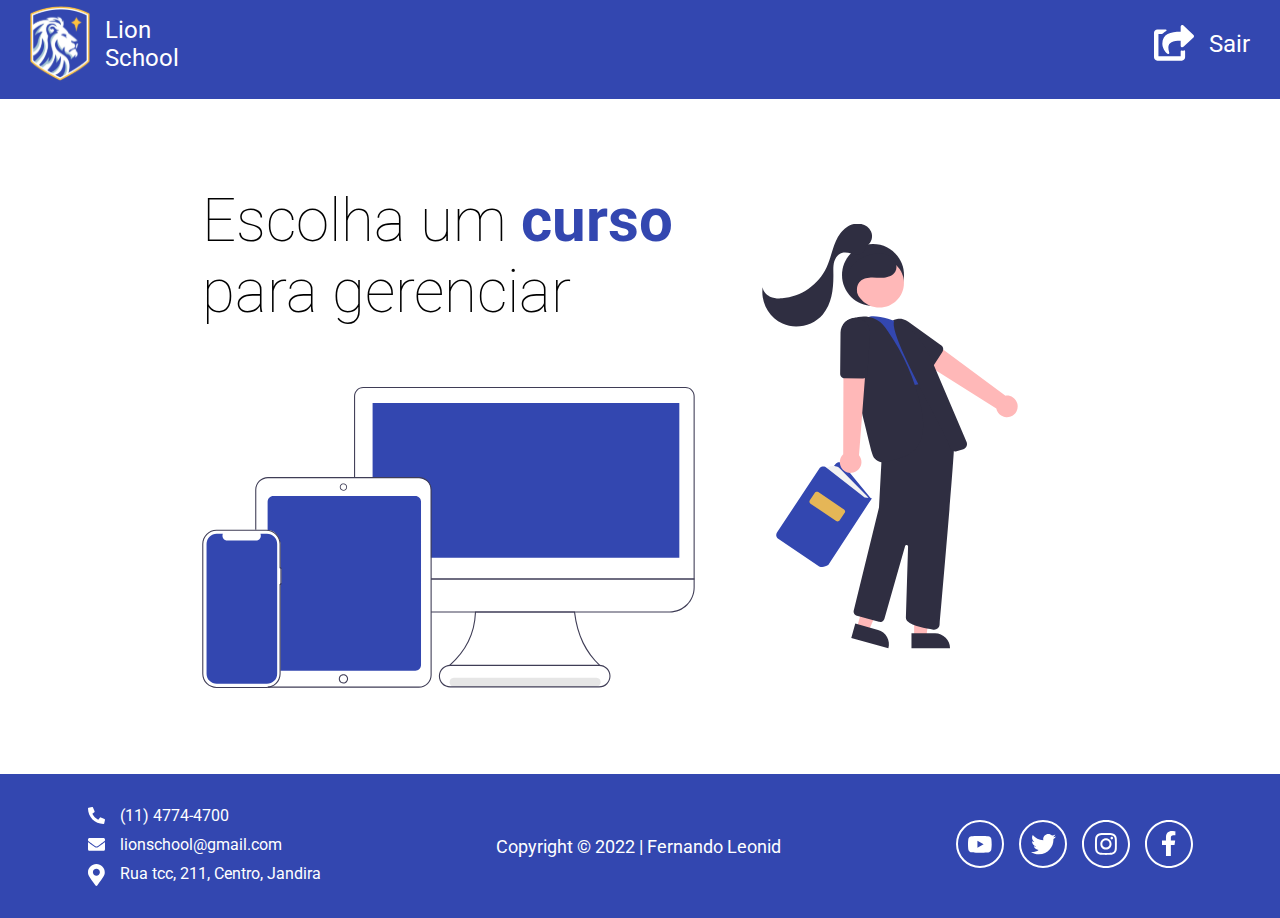
<file: index.html>
<!DOCTYPE html>
<html lang="en">

<head>
    <meta charset="UTF-8">
    <meta name="viewport" content="width=device-width, initial-scale=1.0">
    <link rel="preconnect" href="https://fonts.googleapis.com">
    <link rel="preconnect" href="https://fonts.gstatic.com" crossorigin>
    <link href="https://fonts.googleapis.com/css2?family=Roboto:ital,wght@0,100..900;1,100..900&display=swap"
        rel="stylesheet">
    <link rel="stylesheet" href="./style.css">
    <script src="app.js" defer type="module"></script>
    <title>Lion School</title>
</head>

<body>

    <header>
        <div class="container-header">
            <div class="logo">
                <img src="./img/logo-image.svg" alt="Logo Lion School">
                <h1>Lion <br> School</h1>
            </div>
            <div class="sair">
                <button class="botao-sair">
                    <img src="./img/sair.svg" alt="">
                </button>
                <h1>Sair</h1>
            </div>
        </div>
    </header>

    <main>
        <div class="container-main" id="container-main">
            <div class="container">
                <h2>Escolha um <span>curso</span> <br> para gerenciar</h2>
                <img src="./img/devices.svg" alt="">
            </div>
            <img src="./img/studant.svg" alt="">
            <div class="botoes" id="botoes">
                <!-- <div class="botao-ds">
                    <button class="ds">
                        <img src="./img/ds.svg" alt="">
                        <h1>DS</h1>
                    </button>
                </div>
                <div class="botao-redes">
                    <button class="redes">
                        <img src="./img/redes.svg" alt="">
                        <h1>REDES</h1>
                    </button>
                </div> -->
            </div>
        </div>
    </main>

    <footer>
        <div class="contato">
            <div class="telefone">
                <img src="./img/telefone.svg" alt="">
                <h1>(11) 4774-4700</h1>
            </div>
            <div class="email">
                <img src="./img/email.svg" alt="">
                <h1>lionschool@gmail.com</h1>
            </div>
            <div class="localizacao">
                <img src="./img/localizacao.svg" alt="">
                <h1>Rua tcc, 211, Centro, Jandira</h1>
            </div>
        </div>
        <div class="copyright">
            <h1>Copyright © 2022 | Fernando Leonid</h1>
        </div>
        <div class="redes-sociais">
            <div class="youtube">
                <img src="./img/youtube.svg" alt="">
            </div>
            <div class="twitter">
                <img src="./img/twitter.svg" alt="">
            </div>
            <div class="instagram">
                <img src="./img/instagram.svg" alt="">
            </div>
            <div class="facebook">
                <img src="./img/facebook.svg" alt="">
            </div>
        </div>
    </footer>
</body>

</html>
</file>
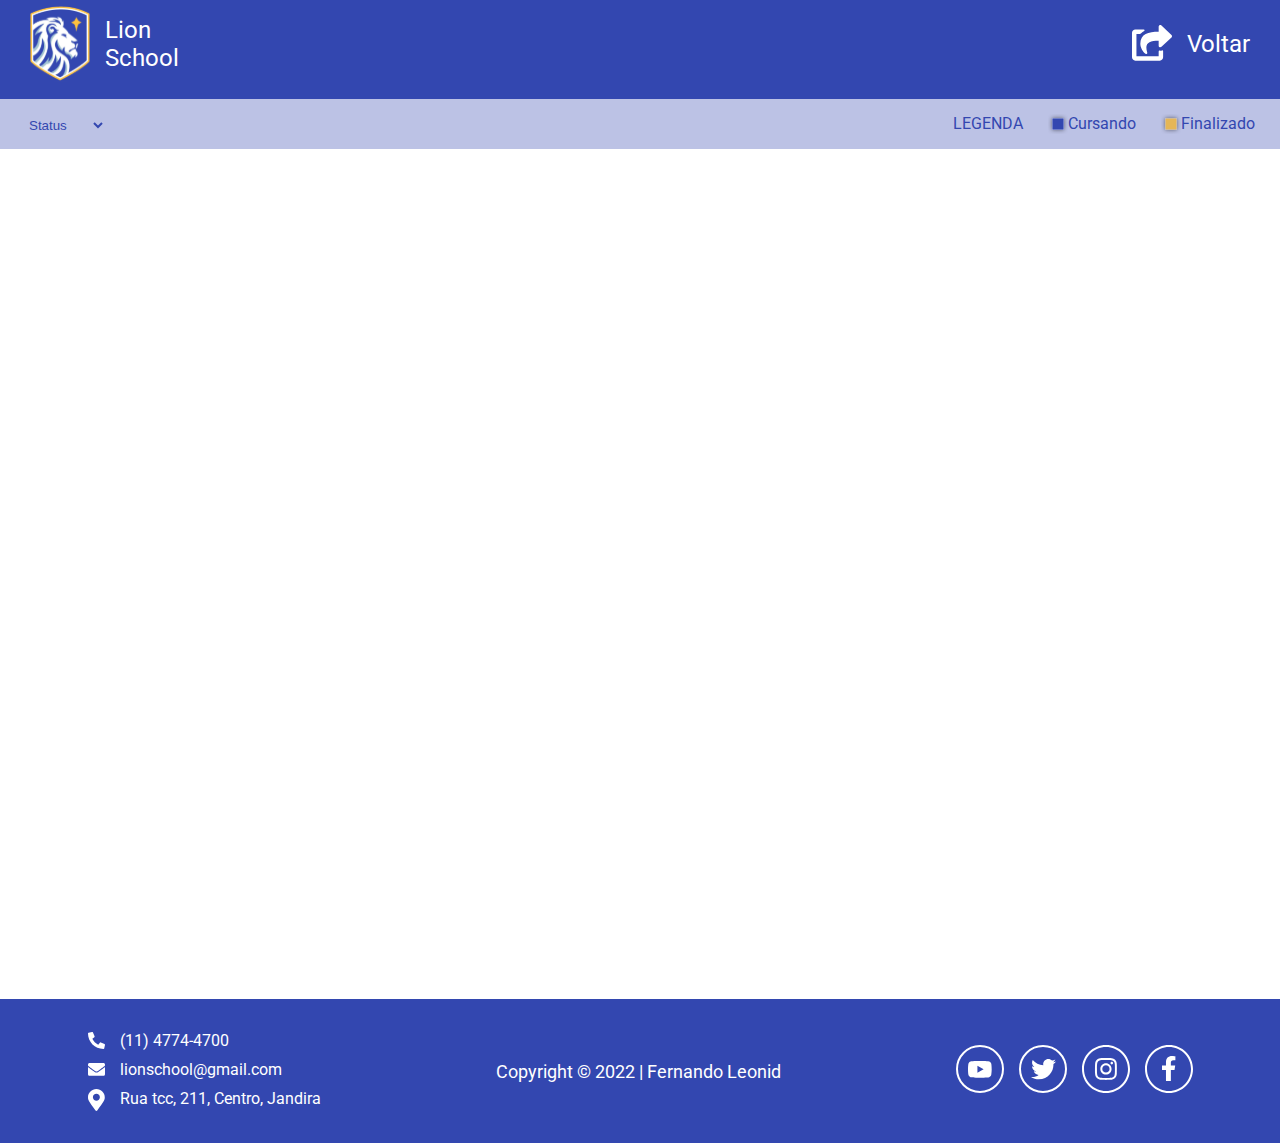
<file: alunos-ds.html>
<!DOCTYPE html>
<html lang="en">

<head>
    <meta charset="UTF-8">
    <meta name="viewport" content="width=device-width, initial-scale=1.0">
    <link rel="preconnect" href="https://fonts.googleapis.com">
    <link rel="preconnect" href="https://fonts.gstatic.com" crossorigin>
    <link href="https://fonts.googleapis.com/css2?family=Roboto:ital,wght@0,100..900;1,100..900&display=swap"
        rel="stylesheet">
    <link rel="stylesheet" href="./alunos-ds.css">
    <title>Lion School</title>
</head>

<body>

    <header>
        <div class="container-header">
            <div class="logo">
                <img src="./img/logo-image.svg" alt="Logo Lion School">
                <h1>Lion <br> School</h1>
            </div>
            <div class="voltar">
                <button class="botao-voltar">
                    <img src="./img/sair.svg" alt="">
                </button>
                <h1>Voltar</h1>
            </div>
        </div>
    </header>

    <main>
        <div class="container-main">
            <div class="barra">
                <div class="container-status">
                    <select id="status" name="status">
                        <option value="status">Status</option>
                        <option value="finalizado">Finalizado</option>
                        <option value="cursos">Cursos</option>
                    </select>
                </div>
                <div class="legenda">
                    <h4>LEGENDA</h4>
                    <div class="cursando">
                        <img src="./img/legenda-azul.svg" alt="">
                        <p>Cursando</p>
                    </div>
                    <div class="finalizado">
                        <img src="./img/legenda-amarela.svg" alt="">
                        <p>Finalizado</p>
                    </div>
                </div>
            </div>
        </div>
    </main>

    <footer>
        <div class="contato">
            <div class="telefone">
                <img src="./img/telefone.svg" alt="">
                <h1>(11) 4774-4700</h1>
            </div>
            <div class="email">
                <img src="./img/email.svg" alt="">
                <h1>lionschool@gmail.com</h1>
            </div>
            <div class="localizacao">
                <img src="./img/localizacao.svg" alt="">
                <h1>Rua tcc, 211, Centro, Jandira</h1>
            </div>
        </div>
        <div class="copyright">
            <h1>Copyright © 2022 | Fernando Leonid</h1>
        </div>
        <div class="redes-sociais">
            <div class="youtube">
                <img src="./img/youtube.svg" alt="">
            </div>
            <div class="twitter">
                <img src="./img/twitter.svg" alt="">
            </div>
            <div class="instagram">
                <img src="./img/instagram.svg" alt="">
            </div>
            <div class="facebook">
                <img src="./img/facebook.svg" alt="">
            </div>
        </div>
    </footer>

</body>

</html>
</file>
<file: style.css>
:root {
    --primeira-cor: #3347B0;
}

*{
    padding: 0;
    margin: 0;
    box-sizing: border-box;
}

body{
    font-family: 'Roboto', sans-serif;
}


/* Header */
header{
    background-color: var(--primeira-cor);
    height: 11dvh;
}

.container-header{
    display: flex;
    align-items: center;
    justify-content: space-between;
    padding-top: 25px;
}

.logo{
    display: flex;
    justify-content: space-between;
    height: 20px;
    gap: 15px;
    align-items: center;
    padding-left: 30px;
}

.logo h1{
    font-size: 24px;
    color: white;
    font-weight: normal;
}

.logo img{
    width: 60px;
}

.sair{
    display: flex;
    align-items: center;
    justify-content: space-between;
    gap: 15px;
    padding-right: 30px;
}

.botao-sair{
    background-color: var(--primeira-cor);
    border: none;
}

.sair h1{
    font-size: 24px;
    color: white;
    font-weight: normal; 
}

.botao-sair img{
    width: 40px;
}


/* Main */
main{
    background-color: white;
}

.container-main{
    display: flex;
    height: 75dvh;
    align-items: center;
    justify-content: center;
    flex-direction: row;
    gap: 60px;
}

.container{
    display: flex;
    flex-direction: column;
    gap: 60px;
}

.container h2{
    font-size: 60px;
    font-weight: lighter; 
}

.container span{
    color: var(--primeira-cor);
    font-weight: bold;
}

.container img{
    width: 500px;
}

.botoes {
    display: flex;
    flex-direction: column;
    gap: 80px;
}

.ds{
    background-color: var(--primeira-cor);
    color: white;
    display: flex;
    align-items: center;
    justify-content: center;
    flex-direction: row;
    gap: 20px;
    width: 400px;
    height: 200px;
    border: none;
    box-shadow: 10px 10px 5px #3347B080;
}

.ds img{
    width: 96px;
}

.ds h1{
    font-size: 64px;
}

.redes{
    background-color: var(--primeira-cor);
    color: white;
    display: flex;
    align-items: center;
    justify-content: center;
    flex-direction: row;
    gap: 20px;
    width: 400px;
    height: 200px;
    border: none;
    box-shadow: 10px 10px 5px #3347B080;
}

.redes img{
    width: 96px;
}

.redes h1{
    font-size: 64px;
}


/* Footer */
footer{
    background-color: var(--primeira-cor);
    height: 16dvh;
    display: flex;
    align-items: center;
    justify-content: space-around;
}

.contato{
    display: flex;
    flex-direction: column;
    gap: 10px;
}

.telefone, .email, .localizacao{
    display: flex;
    color: white;
    gap: 15px;
}

.telefone h1, .email h1, .localizacao h1{
    font-weight: normal;
    font-size: 16px;
}

.telefone img, .email img, .localizacao img{
    width: 17px;
}

.copyright h1{
    color: white;
    font-size: 18px;
    font-weight: normal;
}

.redes-sociais{
    display: flex;
    flex-direction: row;
    gap: 15px;
}
</file>
<file: alunos-ds.css>
:root {
    --primeira-cor: #3347B0;
}

*{
    padding: 0;
    margin: 0;
    box-sizing: border-box;
}

body{
    font-family: 'Roboto', sans-serif;
}


/* Header */
header{
    background-color: var(--primeira-cor);
    height: 11dvh;
}

.container-header{
    display: flex;
    align-items: center;
    justify-content: space-between;
    padding-top: 25px;
}

.logo{
    display: flex;
    justify-content: space-between;
    height: 20px;
    gap: 15px;
    align-items: center;
    padding-left: 30px;
}

.logo h1{
    font-size: 24px;
    color: white;
    font-weight: normal;
}

.logo img{
    width: 60px;
}

.voltar{
    display: flex;
    align-items: center;
    justify-content: space-between;
    gap: 15px;
    padding-right: 30px;
}

.botao-voltar{
    background-color: var(--primeira-cor);
    border: none;
}

.voltar h1{
    font-size: 24px;
    color: white;
    font-weight: normal; 
}

.botao-voltar img{
    width: 40px;
}


/* Main */
.container-main{
    height: 100dvh;
}

.barra{
    background-color: #BCC2E5;
    height: 50px;
    display: flex;
    flex-direction: row;
    align-items: center;
    justify-content: space-between;
    color: var(--primeira-cor);
}

.legenda{
    display: flex;
    flex-direction: row;
    gap: 25px;
    margin: 25px;
}

.legenda img{
    width: 20px;
}
.legenda h4{
    font-weight: normal;
}

.cursando {
    display: flex;
    flex-direction: row;
}

.finalizado {
    display: flex;
    flex-direction: row;
}

.container-status {
    margin: 25px;
}

#status {
    border: none;
    background-color: #BCC2E5;
    color: var(--primeira-cor);
}

option {
    background-color: var(--primeira-cor);
    color: white;
}


/* Footer */
footer{
    background-color: var(--primeira-cor);
    height: 16dvh;
    display: flex;
    align-items: center;
    justify-content: space-around;
}

.contato{
    display: flex;
    flex-direction: column;
    gap: 10px;
}

.telefone, .email, .localizacao{
    display: flex;
    color: white;
    gap: 15px;
}

.telefone h1, .email h1, .localizacao h1{
    font-weight: normal;
    font-size: 16px;
}

.telefone img, .email img, .localizacao img{
    width: 17px;
}

.copyright h1{
    color: white;
    font-size: 18px;
    font-weight: normal;
}

.redes-sociais{
    display: flex;
    flex-direction: row;
    gap: 15px;
}
</file>
